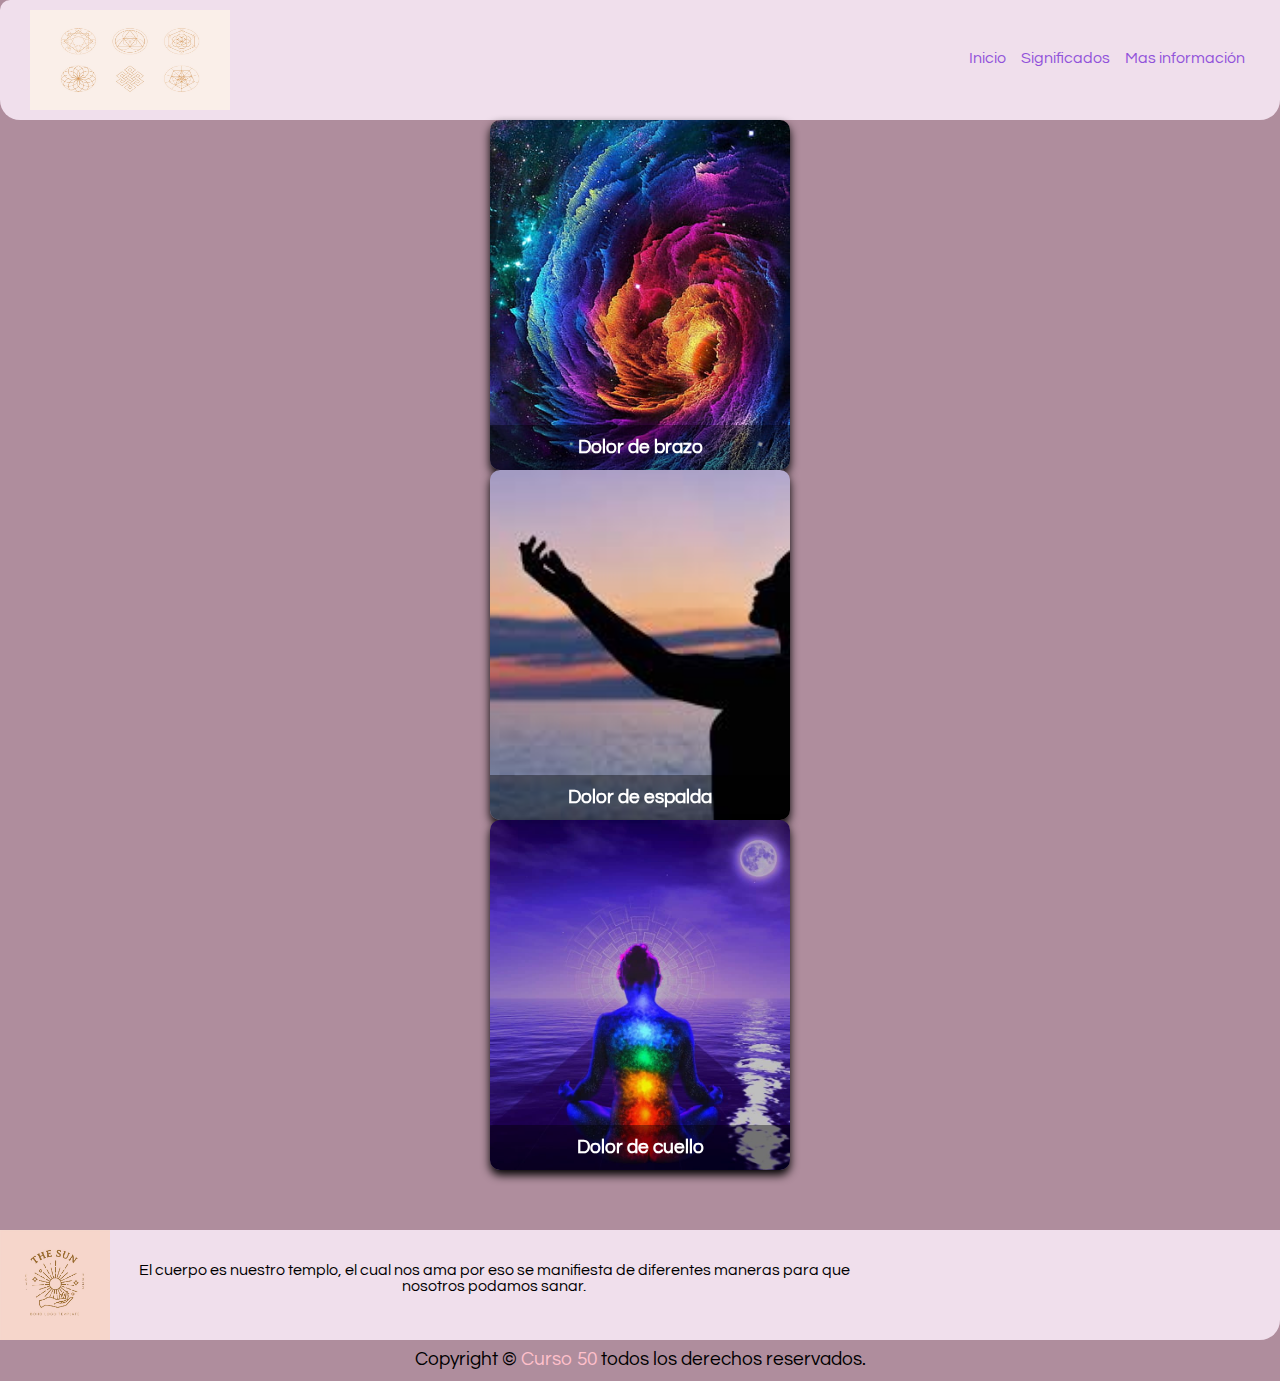
<file: index.html>
<!DOCTYPE html>
<html lang="en">
<head>
    <meta charset="UTF-8">
    <meta name="viewport" content="width=device-width, initial-scale=1.0">
    <link rel="stylesheet" href="./assets/styles/styles.css">
    <link rel="preconnect" href="https://fonts.googleapis.com">
    <link rel="preconnect" href="https://fonts.gstatic.com" crossorigin>
    <link href="https://fonts.googleapis.com/css2?family=Dancing+Script:wght@500&family=Indie+Flower&family=Questrial&display=swap" rel="stylesheet">
    <title>Espiritualidad</title>

</head>
<body>
    <!-- Se comieza visualizando el logo de la pagina junto a sus apartados como inicio, mas información y significados -->
    <nav>
        <img class="logo" src="./img/espi2.jpg" alt="">
        <ul class="menu">
            <li><a href="#"> Inicio </a></li>
            <li><a href="./menu/significados.html" target="_blank">Significados</a></li>
            <li><a href="./menu/informacion.html" target="_blank">Mas información </a></li>
        </ul>
    </nav>
<!--Se visializan 3 imagenes donde explican el significado espiritual de algunos dolores del cuerpo -->
    <div class="contiene">
        <div class="page front"> 
            <img class="art" src="./img/img1.jpg" alt="">
            <h3>Dolor de brazo</h3>

        </div>
        <div class="page back">
            <p>Un dolor o problema en el brazo sucede cuando tenemos dificultad para actuar en el presente desde el Amor, cuando nos cuesta conectar con nuestro corazón en el acto de dar y recibir</p>
        </div>
    </div>

    <div class="contiene">
        <div class="page front"> 
            <img class="art" src="./img/images.jpeg" alt="">
            <h3>Dolor de espalda</h3>
        </div>

        <div class="page back">
            <p>El dolor en la parte alta de la espalda te indica que te estás responsabilizando de la felicidad de otras personas, y que necesitas dejarlas más libres para que aprendan de sus decisiones y de sus experiencias</p>
        </div>
    </div>

    <div class="contiene">
        <div class="page front"> 
            <img class="art" src="./img/Diseno.jpg" alt="">
           <h3>
            Dolor de cuello
           </h3>
        </div>

        <div class="page back">
            <p>Cuando te duele el cuello es una indicación de que hay una situación que te molesta, que te preocupa o que te produce emociones, y que haces como si no te molestara.</p>
        </div>
    </div>
<!-- Por último se visualiza el logo final con una frase positiva para terminar la pagina-->
    <section class="pop">
        <img src="./img/espi1.jpg" alt="">
        <p>El cuerpo es nuestro templo, el cual nos ama por eso se manifiesta de diferentes maneras para que nosotros podamos sanar.</p>
    </section>
<!-- Todos los derechos reservados a la pagina y el autor -->
<footer>
<h3>Copyright &copy; <a href="#"> Curso 50 </a> todos los derechos reservados.</h3>
</footer>

<script src="./JS/alertas.js"></script>

</body>
</html>
</file>
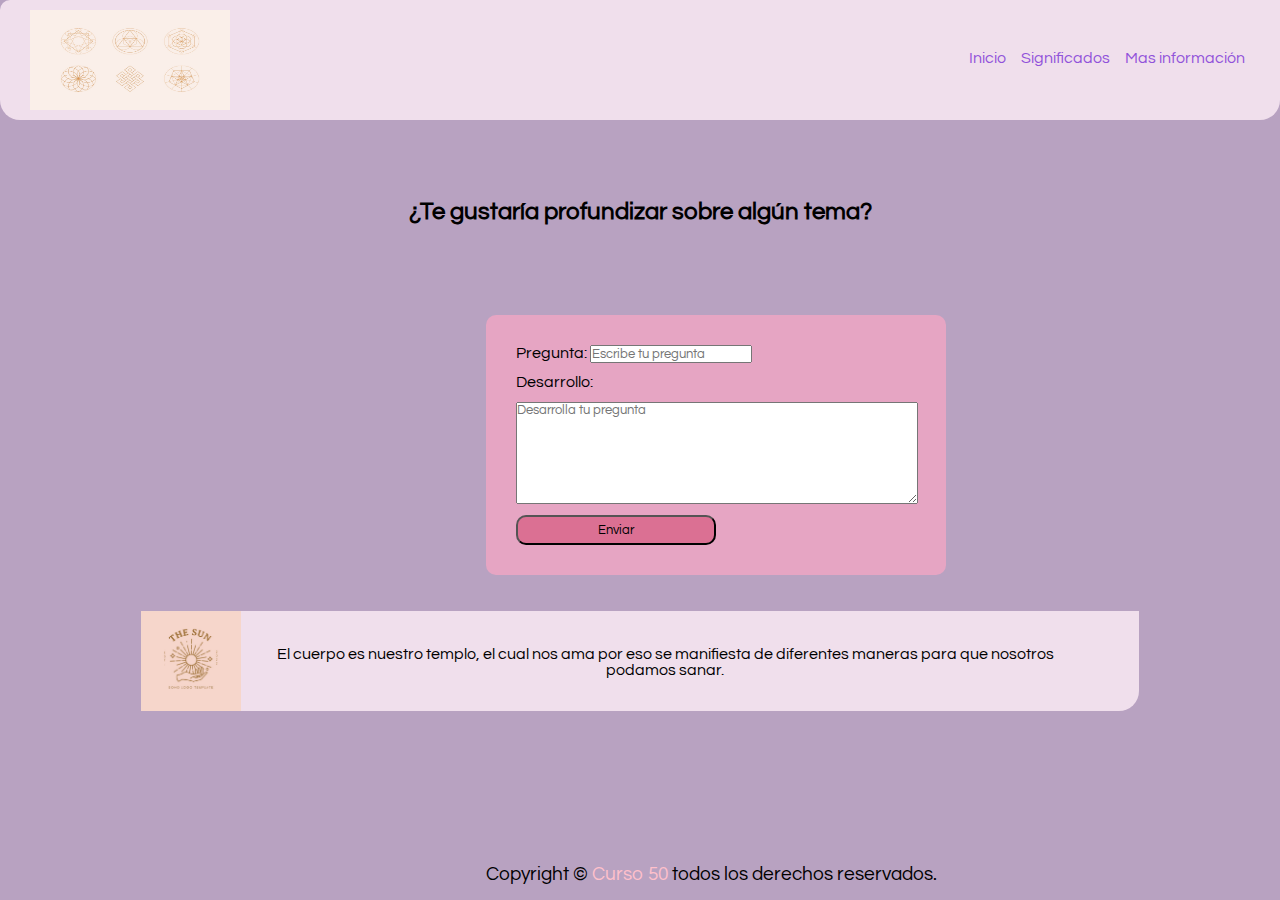
<file: menu/informacion.html>
<!DOCTYPE html>
<html lang="en">
<head>
    <meta charset="UTF-8">
    <meta name="viewport" content="width=device-width, initial-scale=1.0">
    <link rel="stylesheet" href="./assets/styles/styles3.css">
    <link rel="preconnect" href="https://fonts.googleapis.com">
    <link rel="preconnect" href="https://fonts.gstatic.com" crossorigin>
    <link
        href="https://fonts.googleapis.com/css2?family=Dancing+Script:wght@500&family=Indie+Flower&family=Questrial&display=swap"
        rel="stylesheet">
    <title>Mas información</title>
</head>
<body>
    <!-- Se comieza visualizando el logo de la pagina junto a sus apartados como inicio, mas información y significados -->
    <nav>
        <img class="logo" src="../img/espi2.jpg" alt="">
        <ul class="menu">
            <li><a href="../index.html"> Inicio </a></li>
            <li><a href="../menu/significados.html" target="_blank">Significados</a></li>
            <li><a href="../menu/informacion.html" target="_blank">Mas información </a></li>
        </ul>
    </nav>
 
<!-- formulario para que puedan llenar con sus dudas y peticiones a mas significados espirituales de enfermedades -->
<br>
<br>
<br>
<br>
    <h2 style="text-align: center; margin-top: 15px;"> ¿Te gustaría profundizar sobre algún tema?</h2>
    <div class="formulario">
        <form action="https://formspree.io/f/xrgwqevr" method="POST">
            <label>
                Pregunta:
                <input type="pregunta" name="pregunta" placeholder="Escribe tu pregunta">
            </label>
            <label>
                Desarrollo:
            </label>
            <textarea class="text-area" name="desarrollo" placeholder="Desarrolla tu pregunta"></textarea>
            <button class="submit" type="submit"> Enviar </button>
        
    </form>
<!-- Todos los derechos reservados a la pagina y el autor -->
    <section class="pop">
        <img src="../img/espi1.jpg" alt="">
        <p>El cuerpo es nuestro templo, el cual nos ama por eso se manifiesta de diferentes maneras para que nosotros podamos sanar.</p>
    </section>
<!-- Todos los derechos reservados a la pagina y el autor -->
<footer>
<h3>Copyright &copy; <a href="#"> Curso 50 </a> todos los derechos reservados.</h3>
</footer>

</div>
</body>
</html>
</file>
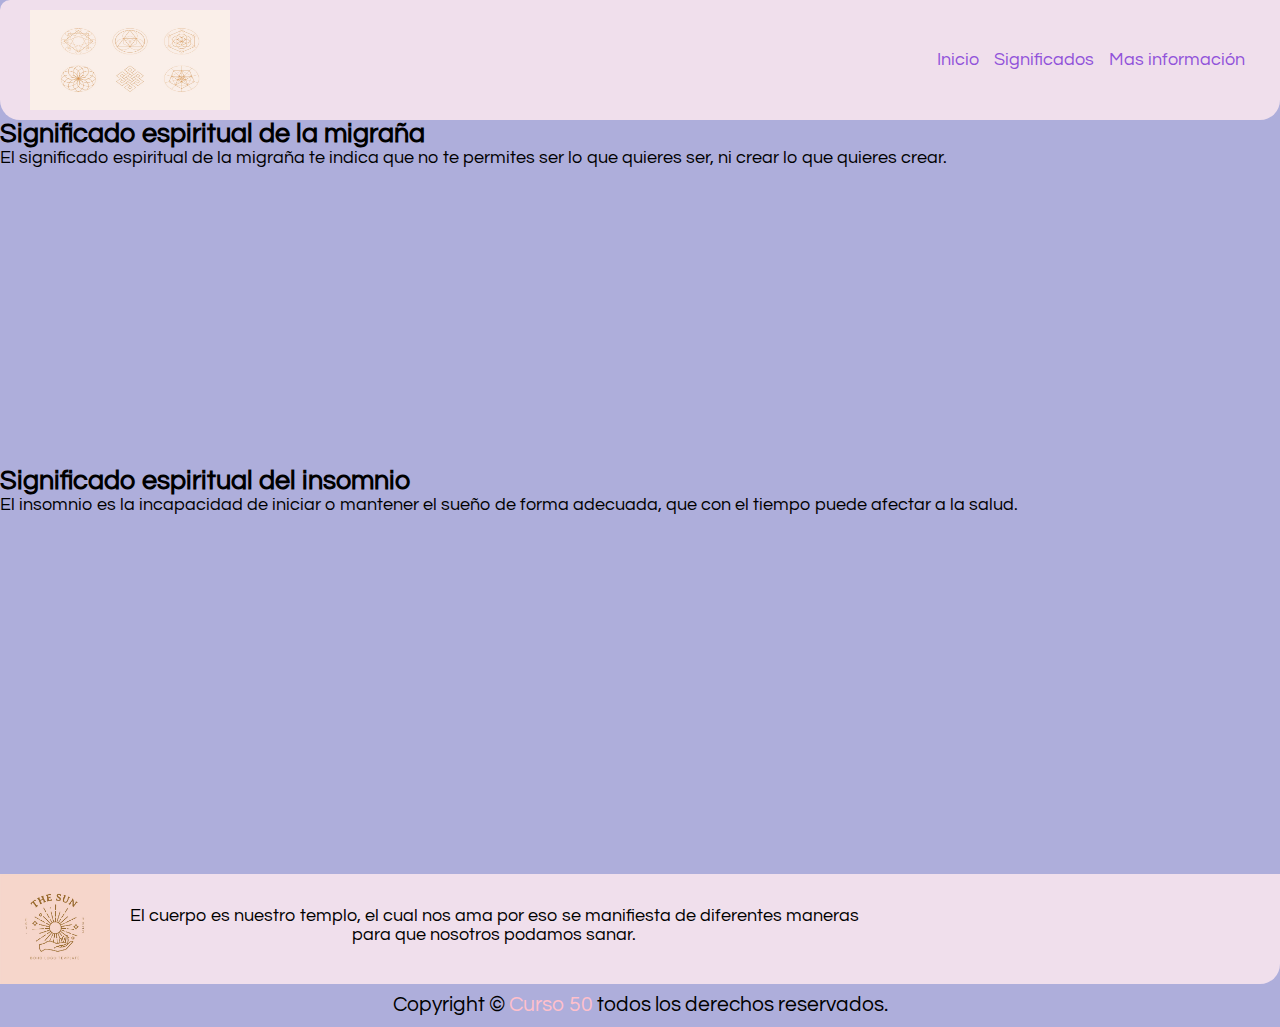
<file: menu/significados.html>
<!DOCTYPE html>
<html lang="en">

<head>
    <meta charset="UTF-8">
    <meta name="viewport" content="width=device-width, initial-scale=1.0">
    <link rel="stylesheet" href="./assets/styles/styles2.css">
    <link rel="preconnect" href="https://fonts.googleapis.com">
    <link rel="preconnect" href="https://fonts.gstatic.com" crossorigin>
    <link href="https://fonts.googleapis.com/css2?family=Dancing+Script:wght@500&family=Indie+Flower&family=Questrial&display=swap"
        rel="stylesheet">
    <link href="https://cdn.jsdelivr.net/npm/bootstrap@5.3.2/dist/css/bootstrap.min.css" rel="stylesheet"
        integrity="sha384-T3c6CoIi6uLrA9TneNEoa7RxnatzjcDSCmG1MXxSR1GAsXEV/Dwwykc2MPK8M2HN" crossorigin="anonymous">
    <title>Significados</title>
</head>
<body>
<!-- Se comieza visualizando el logo de la pagina junto a sus apartados como inicio, mas información y significados -->
    <nav>
        <img class="logo" src="../img/espi2.jpg" alt="">
        <ul class="menu">
            <li><a href="../index.html"> Inicio </a></li>
            <li><a href="../menu/significados.html" target="_blank">Significados</a></li>
            <li><a href="../menu/informacion.html" target="_blank">Mas información </a></li>
        </ul>
    </nav>

<!-- Contiene un boostrap donde se puede leer el significado espiritual de algunas enfermedades-->

    <div class="d-md-flex flex-md-equal w-100 my-md-3 ps-md-3">
        <div class="text-bg-dark me-md-3 pt-3 px-3 pt-md-5 px-md-5 text-center overflow-hidden">
            <div class="my-3 py-3">
                <h2 class="display-5">
                    <font style="vertical-align: inherit;">
                        <font style="vertical-align: inherit;">Significado espiritual de la migraña</font>
                    </font>
                </h2>
                <p class="lead">
                    <font style="vertical-align: inherit;">
                        <font style="vertical-align: inherit;">El significado espiritual de la migraña te indica que no te permites ser lo que quieres ser, ni crear lo que quieres crear.</font>
                    </font>
                </p>
            </div>
            <div class="bg-body-tertiary shadow-sm mx-auto"
                style="width: 80%; height: 300px; border-radius: 21px 21px 0 0;"></div>
        </div>
        <div class="bg-body-tertiary me-md-3 pt-3 px-3 pt-md-5 px-md-5 text-center overflow-hidden">
            <div class="my-3 p-3">
                <h2 class="display-5">
                    <font style="vertical-align: inherit;">
                        <font style="vertical-align: inherit;">Significado espiritual del insomnio</font>
                    </font>
                </h2>
                <p class="lead">
                    <font style="vertical-align: inherit;">
                        <font style="vertical-align: inherit;">El insomnio es la incapacidad de iniciar o mantener el sueño de forma adecuada, que con el tiempo puede afectar a la salud.</font>
                    </font>
                </p>
            </div>
            <div class="bg-dark shadow-sm mx-auto" style="width: 80%; height: 300px; border-radius: 21px 21px 0 0;">
            </div>
        </div>
    </div>
    <!-- Por último se visualiza el logo final con una frase positiva para terminar la pagina-->
    <section class="pop">
        <img src="../img/espi1.jpg" alt="">
        <p>El cuerpo es nuestro templo, el cual nos ama por eso se manifiesta de diferentes maneras para que nosotros
            podamos sanar.</p>
    </section>
<!-- Todos los derechos reservados a la pagina y el autor -->
    <footer>
        <h3>Copyright &copy; <a href="#"> Curso 50 </a> todos los derechos reservados.</h3>
    </footer>
<!-- Contiene el final del boostrap para que pueda funcionar el elemento seleccionado -->
    <script src="https://cdn.jsdelivr.net/npm/bootstrap@5.3.2/dist/js/bootstrap.bundle.min.js"
        integrity="sha384-C6RzsynM9kWDrMNeT87bh95OGNyZPhcTNXj1NW7RuBCsyN/o0jlpcV8Qyq46cDfL"
        crossorigin="anonymous"></script>
</body>

</html>
</file>
<file: assets/styles/styles.css>
* { 
   margin: 0;
   padding: 0;
   font-family: 'Questrial', sans-serif;
}

/* Estilo de pantallas mas grandes*/

@media (min-width: 1200px) {
    body {
        font-size: 16px;
        background-color: rgb(175, 141, 157);
    }
}


/*Navegador*/

nav {
    display: flex;
    justify-content: space-between;
    background-color: rgb(240, 223, 236);
    border-radius: 10px 0px 20px 20px;
}

.logo {
    width: 200px;
    height: 100px;
    margin: 10px 0px 10px 30px;
}

.menu {
    display: flex;
    margin-right: 20px;
    margin-top: 50px;
}

.menu li {
    margin-right: 15px;
    list-style: none;
}

.menu li a {
    text-decoration: none;
    cursor: pointer;
    color: rgb(145, 82, 218);
}
.menu li a:hover {
color: rgb(150, 47, 141);
}

/*Imagenes*/

.contiene {
    position: relative;
    width: 300px;
    height: 350px;
    margin: 20px;
    margin: auto;
}

.contiene .page {
    position: absolute;
    width: 100%;
    height: 100%;
    backface-visibility: hidden;
    border-radius: 10px;
    overflow: hidden;
    transition: .5s;
}

.contiene .front {
    transform: perspective(600px) rotateY(0deg);
    box-shadow: 0 5px 10px #000;
}

.contiene .front img {
    position: absolute;
    width: 100%;
    height: 100%;
    object-fit: cover;
}

.contiene .front h3 {
    position: absolute;
    bottom: 0;
    width: 100%;
    height: 45px;
    line-height: 45px;
    color: #fff;
    background: rgba(0, 0, 0, 0.4);
    text-align: center;
}

.contiene .back {
    transform: perspective(600px) rotateY(180deg);
    background: rgb(54, 3, 45);
    padding: 15px;
    color: #f3f3f3;
    display: flex;
    flex-direction: column;
    justify-content: space-between;
    text-align: center;
    box-shadow: 0 5px 10px #000;
}

.contiene .back h3 {
    font-size: 30px;
    text-align: center;
    margin-left: 20px;
    width: 300px;
    height: 300px;
}

.contiene .back p {
    letter-spacing: 1.2px;
    text-align: center;
    align-items: center;
    margin-top: 45%;
} 

.contiene:hover .front {
    transform: perspective(600px) rotateY(180deg);
}

.contiene:hover .back {
    transform: perspective(600px) rotateY(360deg);
}


/*Logo final*/

.pop {
    display: flex;
    margin-top: 60px;
    height: 110px;
    background-color: rgb(240, 223, 236);
    border-radius: 10px 0px 20px 20px;
}

.pop p {
    margin-top: 2.5%;
    width: 60%;
    text-align: center;
}

footer h3 {
margin: 10px 0px 12px 0px;
text-align: center;
font-weight: 400;
}

footer a {
    text-decoration: none;
    color: pink;
}
</file>
<file: menu/assets/styles/styles3.css>
* { 
    margin: 0;
    padding: 0;
    font-family: 'Questrial', sans-serif;
 }
 
/* Estilo de pantallas mas grandes*/

@media (min-width: 1200px) {
    body {
        font-size: 16px;
        background-color: rgba(152, 120, 165, 0.685);
    }
}

/*Navegador*/

nav {
    display: flex;
    justify-content: space-between;
    background-color: rgb(240, 223, 236);
    border-radius: 10px 0px 20px 20px;
}

.logo {
    width: 200px;
    height: 100px;
    margin: 10px 0px 10px 30px;
}

.menu {
    display: flex;
    margin-right: 20px;
    margin-top: 50px;
}

.menu li {
    margin-right: 15px;
    list-style: none;
}

.menu li a {
    text-decoration: none;
    cursor: pointer;
    color: rgb(145, 82, 218);
}
.menu li a:hover {
color: rgb(150, 47, 141);
}

/*Formulario*/

.formulario {
    margin: 80px 0px 40px 0px;
    height: 400px;
    display: flex;
    justify-content: center;
}

form {
    width: 400px;
    height: 200px;
    border-radius: 10px;
    background-color: rgb(230, 165, 195);
    display: flex;
    justify-content: space-between;
    flex-direction: column;
    padding: 30px;
    position: absolute;
    top: 35%;
    left: 38%;
}

form .text-area {
width: 400px;
height: 100px;
}

form .submit{ 
width: 50%;
height: 30px;
border-radius: 10px;
background-color: palevioletred;

}

/*Logo final*/

.pop {
    display: flex;
    margin-top: 24%;
    height: 100px;
    background-color: rgb(240, 223, 236);
    border-radius: 10px 0px 20px 20px;
}

.pop p {
    margin-top: 3.5%;
    width: 85%;
    text-align: center;
}

footer h3 {
margin: 10px 0px 12px 0px;
text-align: center;
font-weight: 400;
position: absolute;
top: 95%;
left: 38%;
}


footer a {
    text-decoration: none;
    color: pink;
}
</file>
<file: menu/assets/styles/styles2.css>
* { 
    margin: 0;
    padding: 0;
    font-family: 'Questrial', sans-serif;
 }
 
/* Estilo de pantallas mas grandes*/

@media (min-width: 1200px) {
    body {
        font-size: 18px;
        background-color: rgb(174, 174, 219);
    }
}


/*Navegador*/

nav {
    display: flex;
    justify-content: space-between;
    background-color: rgb(240, 223, 236);
    border-radius: 10px 0px 20px 20px;
}

.logo {
    width: 200px;
    height: 100px;
    margin: 10px 0px 10px 30px;
}

.menu {
    display: flex;
    margin-right: 20px;
    margin-top: 50px;
}

.menu li {
    margin-right: 15px;
    list-style: none;
}

.menu li a {
    text-decoration: none;
    cursor: pointer;
    color: rgb(145, 82, 218);
}
.menu li a:hover {
color: rgb(150, 47, 141);
}

/*Logo final*/

.pop {
    display: flex;
    margin-top: 60px;
    height: 110px;
    background-color: rgb(240, 223, 236);
    border-radius: 10px 0px 20px 20px;
}

.pop p {
    margin-top: 2.5%;
    width: 60%;
    text-align: center;
}

footer h3 {
margin: 10px 0px 12px 0px;
text-align: center;
font-weight: 400;
}

footer a {
    text-decoration: none;
    color: pink;
}
</file>
